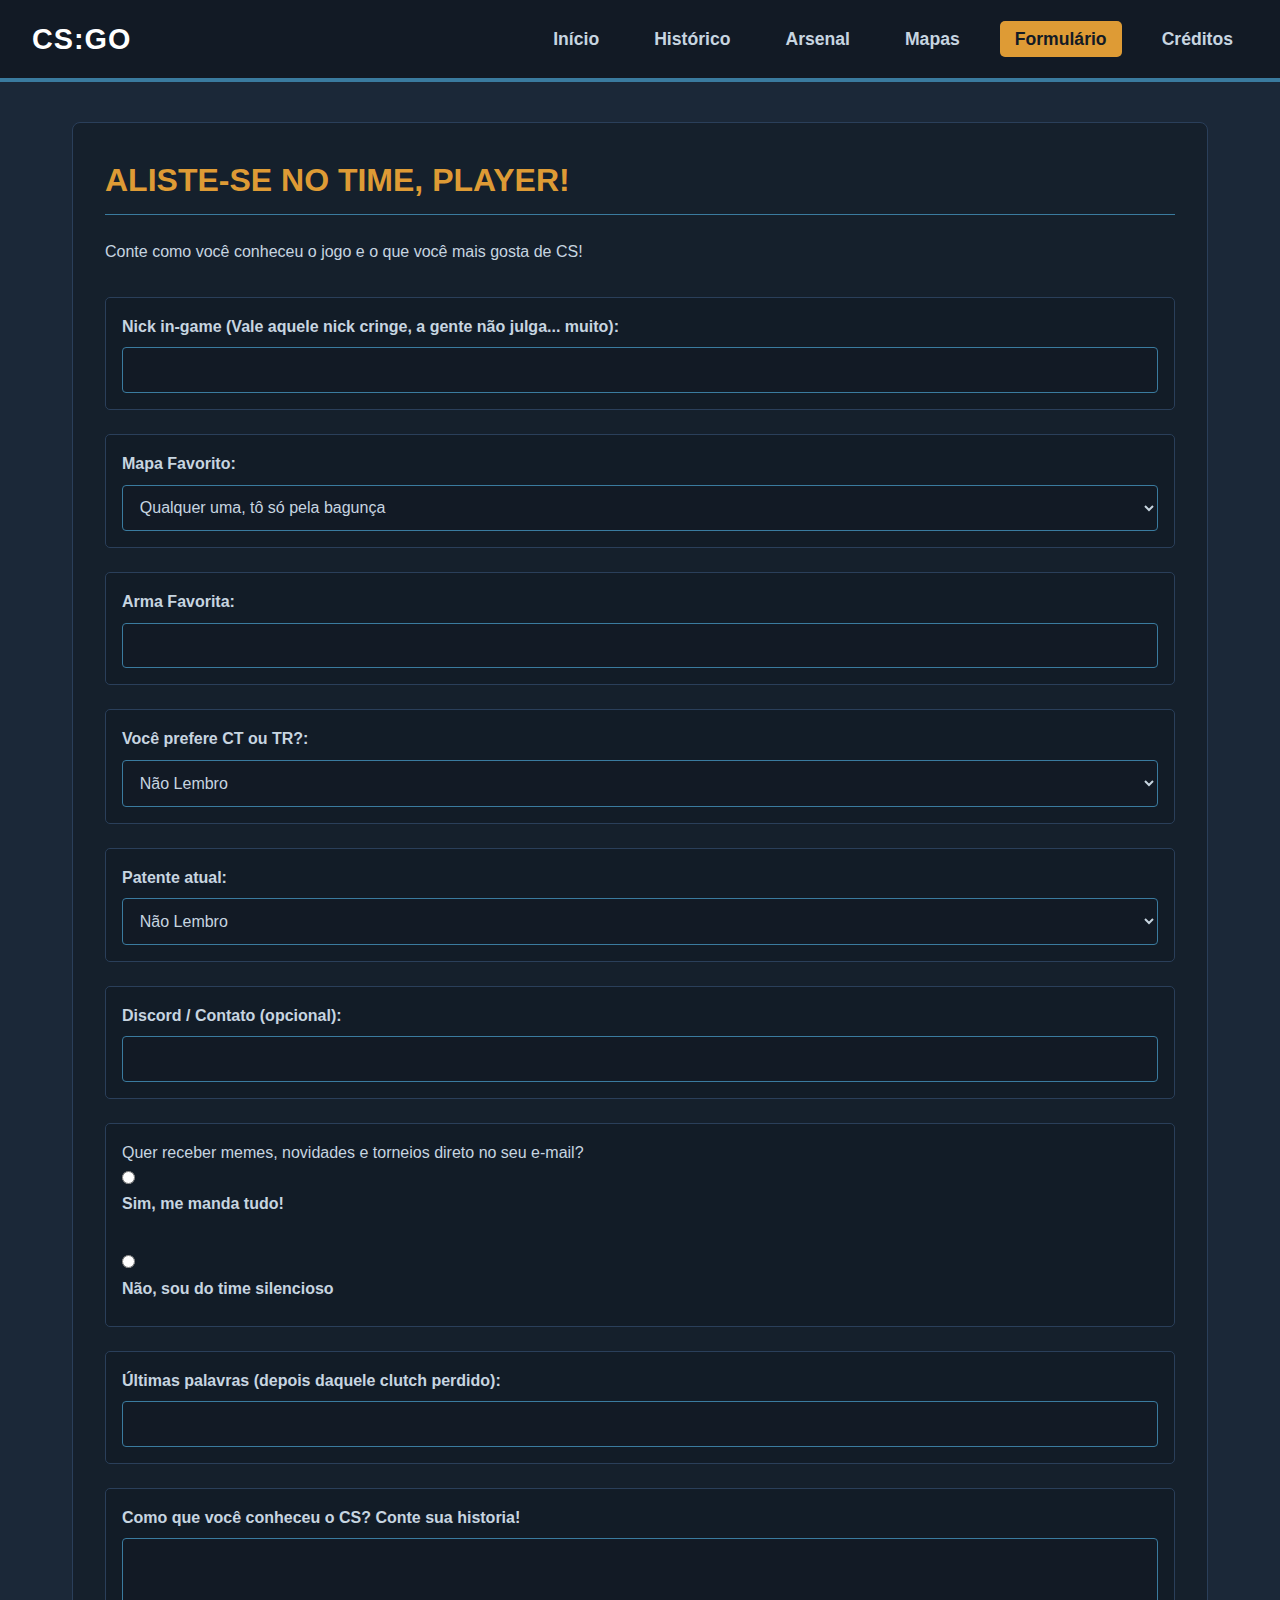
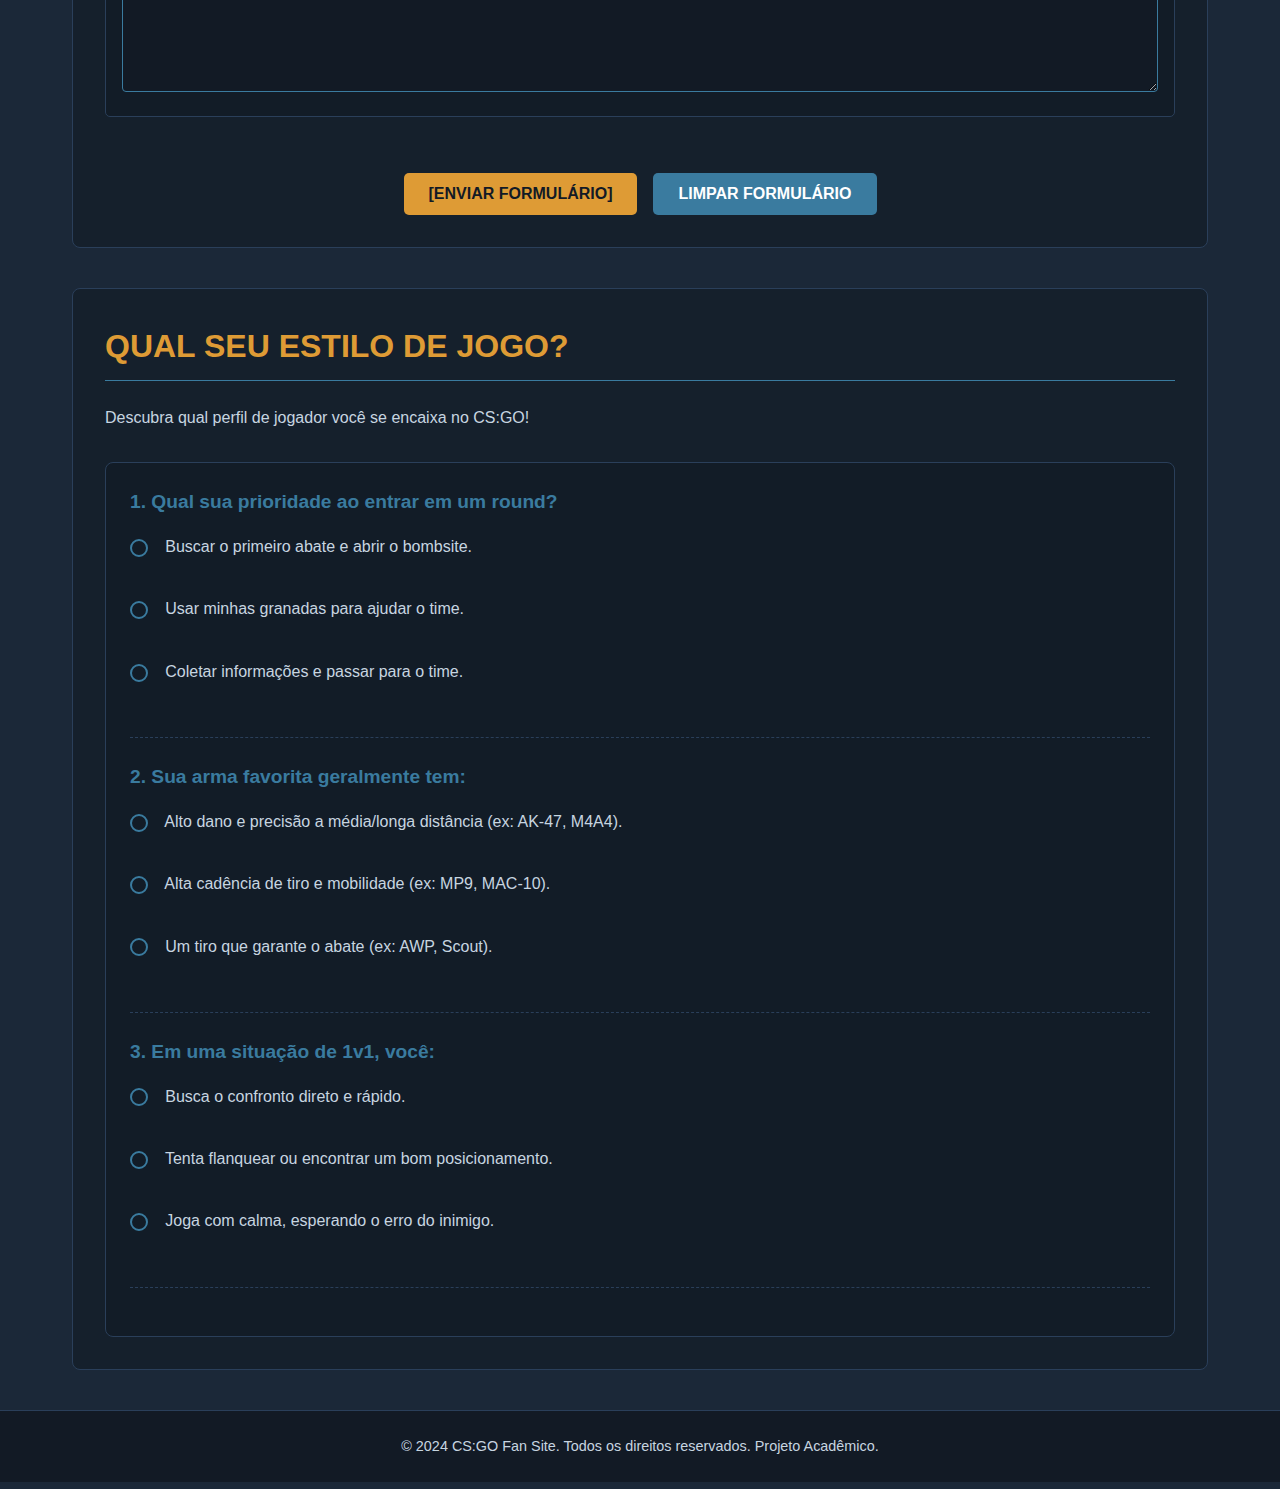
<file: html/formulario.html>
<!DOCTYPE html>
<html lang="pt-BR">
<head>
    <meta charset="UTF-8">
    <meta name="viewport" content="width=device-width, initial-scale=1.0">
    <title>CS:GO Fan Site - Formulário</title>
    <link rel="stylesheet" href="../css/style.css">
</head>
<body>

    <header>
        <h1>CS:GO</h1>
        <nav>
            <ul>
                <li><a href="index.html">Início</a></li>
                <li><a href="versoes.html">Histórico</a></li>
                <li><a href="armas.html">Arsenal</a></li>
                <li><a href="mapas.html">Mapas</a></li>
                <li><a href="formulario.html">Formulário</a></li>
                <li><a href="creditos.html">Créditos</a></li> </ul>
        </nav>
    </header>

    <main>
        <section class="content-section">
            <h2>Aliste-se no time, player!</h2>
            <p>Conte como você conheceu o jogo e o que você mais gosta de CS!</p>

            <form id="player-form">
                <div class="form-group">
                    <label for="nickname">Nick in-game (Vale aquele nick cringe, a gente não julga... muito):</label>
                    <input type="text" id="nickname" name="nickname" required>
                </div>

                <div class="form-group">
                    <label for="mapafavorito">Mapa Favorito:</label>
                    <select id="mapafavorito" name="mapafavorito">
                        <option value="NaolembroMapa">Qualquer uma, tô só pela bagunça</option>
                        <option value="DUST2">Dust2 (clássico é clássico)</option>
                        <option value="MIRAGE">Mirage (quem não?)</option>
                        <option value="INFERNO">Inferno</option>
                        <option value="ANUBIS">Anubis</option>
                    </select>
                </div>

                <div class="form-group">
                    <label for="armafavorita">Arma Favorita:</label>
                    <input type="text" id="armafavorita" name="armafavorita">
                </div>

                <div class="form-group">
                    <label for="timepreferido">Você prefere CT ou TR?:</label>
                    <select id="timepreferido" name="timepreferido">
                        <option value="NaoLembroTime">Não Lembro</option>
                        <option value="CT">CT</option>
                        <option value="TR">TR</option>
                    </select>
                </div>

                <div class="form-group">
                    <label for="rankmaisalto">Patente atual:</label>
                    <select id="rankmaisalto" name="rankmaisalto">
                        <option value="NaoLembro" selected>Não Lembro</option>
                        <option value="Prata1">Prata (não ri, todo mundo começou aqui)</option>
                        <option value="Ouro1">Ouro</option>
                        <option value="Xerife">AK/Xerife</option>
                        <option value="Aguia1">Águia</option>
                        <option value="Supremo">Supremo</option>
                        <option value="Global">Global (só acredito vendo)</option>
                    </select>
                </div>

                <div class="form-group">
                    <label for="contato">Discord / Contato (opcional):</label>
                    <input type="text" id="contato" name="contato">
                </div>

                <div class="form-group">
                    <p>Quer receber memes, novidades e torneios direto no seu e-mail?</p>
                    <input type="radio" id="news-yes" value="aceito" name="escolha">
                    <label for="news-yes">Sim, me manda tudo!</label><br>
                    <input type="radio" id="news-no" value="nego" name="escolha">
                    <label for="news-no">Não, sou do time silencioso</label>
                </div>

                <div class="form-group">
                    <label for="ultimaspalavras">Últimas palavras (depois daquele clutch perdido):</label>
                    <input type="text" id="ultimaspalavras" name="ultimaspalavras">
                </div>

                <div class="form-group">
                    <label for="historia">Como que você conheceu o CS? Conte sua historia!</label>
                    <textarea id="historia" name="historia" rows="7"></textarea>
                </div>

                <div class="form-buttons">
                    <button type="submit" class="button-submit">[Enviar formulário]</button>
                    <button type="reset" class="button-clear" id="clear-form-button">Limpar Formulário</button>
                </div>
            </form>
        </section>

        <section class="content-section">
            <h2>Qual seu Estilo de Jogo?</h2>
            <p>Descubra qual perfil de jogador você se encaixa no CS:GO!</p>
            <div id="playstyle-quiz">
                <div class="quiz-question">
                    <h3>1. Qual sua prioridade ao entrar em um round?</h3>
                    <label><input type="radio" name="q1" value="agressao"> Buscar o primeiro abate e abrir o bombsite.</label><br>
                    <label><input type="radio" name="q1" value="utilidade"> Usar minhas granadas para ajudar o time.</label><br>
                    <label><input type="radio" name="q1" value="informacao"> Coletar informações e passar para o time.</label><br>
                </div>

                <div class="quiz-question">
                    <h3>2. Sua arma favorita geralmente tem:</h3>
                    <label><input type="radio" name="q2" value="rifle"> Alto dano e precisão a média/longa distância (ex: AK-47, M4A4).</label><br>
                    <label><input type="radio" name="q2" value="smg"> Alta cadência de tiro e mobilidade (ex: MP9, MAC-10).</label><br>
                    <label><input type="radio" name="q2" value="sniper"> Um tiro que garante o abate (ex: AWP, Scout).</label><br>
                </div>

                <div class="quiz-question">
                    <h3>3. Em uma situação de 1v1, você:</h3>
                    <label><input type="radio" name="q3" value="confronto"> Busca o confronto direto e rápido.</label><br>
                    <label><input type="radio" name="q3" value="posicionamento"> Tenta flanquear ou encontrar um bom posicionamento.</label><br>
                    <label><input type="radio" name="q3" value="calma"> Joga com calma, esperando o erro do inimigo.</label><br>
                </div>

                <div id="quiz-result" class="hidden">
                    <h3>Seu Estilo de Jogo é:</h3>
                    <p id="playstyle-text"></p>
                </div>
            </div>

            <div id="quiz-completion-screen" class="hidden">
                <h3>Parabéns, Patente Revelada!</h3>
                <p>Esperamos que tenha gostado do nosso quiz! Que tal agora montar o kit perfeito para o seu estilo de jogo?</p>
                <button id="go-to-arsenal-button" class="button-primary">Montar meu Kit de Combate!</button>
            </div>
        </section>

    </main>

    <footer>
        <p>&copy; 2024 CS:GO Fan Site. Todos os direitos reservados. Projeto Acadêmico.</p>
    </footer>

    <script src="../js/script.js"></script>
</body>
</html>
</file>
<file: css/style.css>
/* --- Estilos Gerais e Reset --- */
* {
    margin: 0;
    padding: 0;
    box-sizing: border-box;
}

body {
    font-family: 'Bahnschrift', 'Segoe UI', 'Roboto', sans-serif;
    background-color: #1B2838; /* Azul bem escuro, cor da Steam */
    color: #c7d5e0; /* Cinza claro azulado */
    line-height: 1.6;
}

/* --- Cabeçalho e Navegação --- */
header {
    background-color: #121a25;
    padding: 1rem 2rem;
    display: flex;
    justify-content: space-between;
    align-items: center;
    border-bottom: 4px solid #3a7b9f; /* Azul CT como destaque */
}

header h1 {
    color: #ffffff;
    font-size: 1.8rem;
    text-transform: uppercase;
    letter-spacing: 1px;
}

nav ul {
    list-style: none;
    display: flex;
}

nav ul li {
    margin-left: 25px;
}

nav ul li a {
    color: #c7d5e0;
    text-decoration: none;
    font-size: 1.1rem;
    font-weight: bold;
    padding: 8px 15px;
    border-radius: 5px;
    transition: background-color 0.3s, color 0.3s;
}

nav ul li a:hover {
    background-color: #3a7b9f; /* Azul CT */
    color: #ffffff;
}

/* Estilo para o link da página ativa */
nav ul li a.active {
    background-color: #de9b35; /* Laranja/Amarelo TR */
    color: #121a25;
}


/* --- Conteúdo Principal (Main) --- */
main {
    max-width: 1200px;
    margin: 2.5rem auto;
    padding: 0 2rem;
}

.welcome, .content-section {
    background-color: rgba(0, 0, 0, 0.2);
    padding: 2rem;
    border-radius: 8px;
    margin-bottom: 2.5rem;
    border: 1px solid #2a3f5a;
}

h2 {
    color: #de9b35; /* Laranja/Amarelo TR para títulos */
    margin-bottom: 1.5rem;
    font-size: 2rem;
    text-transform: uppercase;
    border-bottom: 1px solid #3a7b9f;
    padding-bottom: 0.5rem;
}

/* --- Cards de Conteúdo --- */
.card {
    background-color: #121a25;
    border: 1px solid #2a3f5a;
    border-radius: 8px;
    padding: 1.5rem;
    margin-bottom: 1.5rem;
    overflow: hidden;
    transition: transform 0.3s, box-shadow 0.3s;
}

.card:hover {
    transform: translateY(-5px);
    box-shadow: 0 5px 15px rgba(0, 0, 0, 0.3);
}

.card h3 {
    color: #3a7b9f; /* Azul CT para títulos de cards */
    margin-bottom: 0.5rem;
    text-transform: uppercase;
}

/* --- Grid para Armas e Mapas --- */
.item-grid {
    display: grid;
    grid-template-columns: repeat(auto-fit, minmax(300px, 1fr));
    gap: 1.5rem;
}

/* --- Placeholder de Imagem --- */
.image-placeholder {
    width: 100%;
    background-color: #2a3f5a;
    border-radius: 5px;
    margin-bottom: 1rem;
    overflow: hidden;
}

.image-placeholder img {
    width: 100%;
    height: auto;
    display: block;
    aspect-ratio: 16 / 9;
    object-fit: cover;
    transition: transform 0.3s;
}

.card:hover .image-placeholder img {
    transform: scale(1.05);
}


/* --- Rodapé --- */
footer {
    text-align: center;
    padding: 1.5rem;
    margin-top: 2.5rem;
    background-color: #121a25;
    border-top: 1px solid #2a3f5a;
    font-size: 0.9rem;
}

/* --- Estilos para o "Monte seu Kit" (Aplicável APENAS a armas.html) --- */

/* Botão de Iniciar */
.kit-builder-start {
    text-align: center;
    margin: 3rem 0;
}
#kit-start-button { /* Corrected ID */
    background-color: #de9b35;
    color: #121a25;
    border: none;
    padding: 15px 30px;
    font-size: 1.2rem;
    font-weight: bold;
    text-transform: uppercase;
    cursor: pointer;
    border-radius: 5px;
    transition: transform 0.2s, background-color 0.2s;
}
#kit-start-button:hover {
    background-color: #ffb84d;
    transform: scale(1.05);
}

/* Barra de Seleção Fixa */
#kit-builder-ui { /* Corrected ID */
    position: fixed;
    bottom: 0;
    left: 0;
    width: 100%;
    background-color: #121a25;
    border-top: 3px solid #de9b35;
    display: flex;
    justify-content: space-around;
    align-items: center;
    padding: 15px;
    z-index: 1000;
    flex-wrap: wrap; /* Added for responsiveness */
}
#kit-instructions {
    color: #fff;
    font-size: 1.2rem;
    font-weight: bold;
    flex-basis: 100%;
    text-align: center;
    margin-bottom: 10px;
}
#kit-slots {
    display: flex;
    gap: 10px;
}
.kit-slot {
    background-color: #1B2838;
    border: 1px dashed #3a7b9f;
    border-radius: 5px;
    padding: 5px;
    width: 120px;
    height: 80px;
    display: flex;
    align-items: center;
    justify-content: center;
    text-align: center;
    color: #c7d5e0;
    font-size: 0.9rem;
}
.kit-slot img {
    max-width: 100%;
    max-height: 100%;
    object-fit: contain;
}
#kit-navigation button {
    background-color: #3a7b9f;
    color: #fff;
    border: none;
    padding: 12px 25px;
    font-size: 1rem;
    font-weight: bold;
    border-radius: 5px;
    cursor: pointer;
    transition: background-color 0.2s;
}
#kit-navigation button:hover {
    background-color: #4e9cc8;
}
#kit-navigation button:disabled {
    background-color: #555;
    cursor: not-allowed;
    opacity: 0.7;
}

/* Modal de Resultado */
#kit-result-modal {
    position: fixed;
    z-index: 2000;
    left: 0;
    top: 0;
    width: 100%;
    height: 100%;
    background-color: rgba(0, 0, 0, 0.85);
    display: flex;
    justify-content: center;
    align-items: center;
}
.kit-modal-content {
    background-color: #1B2838;
    padding: 30px;
    border: 2px solid #de9b35;
    border-radius: 10px;
    text-align: center;
    position: relative;
    width: 90%;
    max-width: 800px;
}
.kit-close-button {
    position: absolute;
    top: 10px;
    right: 20px;
    color: #aaa;
    font-size: 28px;
    font-weight: bold;
    cursor: pointer;
}
#kit-final-display {
    display: flex;
    justify-content: center;
    flex-wrap: wrap;
    gap: 15px;
    margin: 20px 0;
}
.kit-final-item {
    background-color: #121a25;
    padding: 15px;
    border-radius: 5px;
    flex-basis: 200px;
}
.kit-final-item img {
    max-width: 180px;
    height: 100px;
    object-fit: contain;
}
.kit-final-item h3 {
    color: #de9b35;
    margin-top: 10px;
    font-size: 1rem;
}
#kit-reset-button {
    margin-top: 15px;
    background-color: #de9b35;
    color: #121a25;
    border: none;
    padding: 10px 20px;
    cursor: pointer;
    border-radius: 5px;
    font-weight: bold;
}

/* Classes de Controle do JavaScript para o Kit Builder */
/* These classes are primarily for the kit builder functionality */
body.kit-mode-active .card {
    transition: transform 0.2s, opacity 0.3s;
}
.kit-category-disabled {
    opacity: 0.4;
    pointer-events: none;
}
.kit-card-selectable {
    cursor: pointer;
}
.kit-card-selectable:hover {
    transform: scale(1.05);
    border: 2px solid #de9b35;
}
.kit-card-selected {
    transform: scale(1.05);
    border: 3px solid #3a7b9f !important;
    box-shadow: 0 0 20px #3a7b9f;
}


/* --- Formulario Styles --- */
#player-form {
    margin-top: 2rem;
    display: flex;
    flex-direction: column;
    gap: 1.5rem; /* Espaço entre os grupos de formulário */
}

.form-group {
    background-color: rgba(0, 0, 0, 0.1);
    padding: 1rem;
    border-radius: 5px;
    border: 1px solid #2a3f5a;
}

.form-group label {
    display: block;
    margin-bottom: 0.5rem;
    color: #c7d5e0;
    font-weight: bold;
}

.form-group input[type="text"],
.form-group select,
.form-group textarea {
    width: 100%;
    padding: 0.8rem;
    border: 1px solid #3a7b9f;
    border-radius: 4px;
    background-color: #121a25;
    color: #c7d5e0;
    font-size: 1rem;
    transition: border-color 0.3s, box-shadow 0.3s;
}

.form-group input[type="text"]:focus,
.form-group select:focus,
.form-group textarea:focus {
    border-color: #de9b35;
    box-shadow: 0 0 8px rgba(222, 155, 53, 0.5);
    outline: none;
}

.form-group textarea {
    resize: vertical; /* Permite redimensionar verticalmente */
    min-height: 100px;
}

.form-group input[type="radio"] {
    margin-right: 0.5rem;
}

.form-buttons {
    display: flex;
    justify-content: center;
    gap: 1rem;
    margin-top: 2rem;
}

/* --- General Button Styles --- */
/* Consolidated common button styles. action-button and button-submit can use this. */
.button-submit, .button-clear, .action-button, .button-primary {
    background-color: #de9b35; /* Laranja/Amarelo TR default */
    color: #121a25;
    border: none;
    padding: 12px 25px;
    font-size: 1rem;
    font-weight: bold;
    text-transform: uppercase;
    cursor: pointer;
    border-radius: 5px;
    transition: transform 0.2s, background-color 0.2s, box-shadow 0.2s;
    text-decoration: none; /* For links styled as buttons */
    display: inline-block; /* For links styled as buttons */
}

.button-submit:hover, .action-button:hover, .button-primary:hover {
    background-color: #ffb84d;
    transform: scale(1.02);
    box-shadow: 0 4px 10px rgba(0, 0, 0, 0.3);
}

.button-clear {
    background-color: #3a7b9f; /* Azul CT */
    color: #ffffff;
}

.button-clear:hover {
    background-color: #4e9cc8;
    transform: scale(1.02);
    box-shadow: 0 4px 10px rgba(0, 0, 0, 0.3);
}

/* --- Playstyle Quiz Styles --- */
#playstyle-quiz {
    margin-top: 2rem;
    padding: 1.5rem;
    background-color: rgba(0, 0, 0, 0.1);
    border-radius: 8px;
    border: 1px solid #2a3f5a;
}

.quiz-question {
    margin-bottom: 1.5rem;
    padding-bottom: 1rem;
    border-bottom: 1px dashed #2a3f5a;
}

.quiz-question:last-child {
    border-bottom: none;
    margin-bottom: 0;
    padding-bottom: 0;
}

.quiz-question h3 {
    color: #3a7b9f;
    margin-bottom: 1rem;
    font-size: 1.2rem;
}

.quiz-question label {
    display: block;
    margin-bottom: 0.7rem;
    cursor: pointer;
    transition: color 0.2s;
}

.quiz-question label:hover {
    color: #de9b35;
}

.quiz-question input[type="radio"] {
    margin-right: 0.8rem;
    /* Estilo básico para o radio button */
    -webkit-appearance: none;
    -moz-appearance: none;
    appearance: none;
    width: 18px;
    height: 18px;
    border: 2px solid #3a7b9f;
    border-radius: 50%;
    vertical-align: middle;
    outline: none;
    cursor: pointer;
    transition: background-color 0.2s, border-color 0.2s;
}

.quiz-question input[type="radio"]:checked {
    background-color: #de9b35;
    border-color: #de9b35;
}

#quiz-result {
    margin-top: 2rem;
    padding: 1.5rem;
    background-color: #121a25;
    border: 2px solid #de9b35;
    border-radius: 8px;
    text-align: center;
}

#quiz-result h3 {
    color: #de9b35;
    margin-bottom: 1rem;
    font-size: 1.5rem;
    text-transform: uppercase;
}

#playstyle-text {
    font-size: 1.1rem;
    color: #c7d5e0;
}

/* NEW: Quiz Completion Screen Styles */
#quiz-completion-screen {
    margin-top: 3rem;
    padding: 2.5rem;
    background-color: #121a25; /* Darker background */
    border: 2px solid #3a7b9f; /* CT blue border */
    border-radius: 8px;
    text-align: center;
    box-shadow: 0 0 20px rgba(58, 123, 159, 0.4); /* Glow effect */
}

#quiz-completion-screen h3 {
    color: #ffffff; /* White title for impact */
    font-size: 2rem;
    margin-bottom: 1rem;
    text-transform: uppercase;
}

#quiz-completion-screen p {
    font-size: 1.1rem;
    margin-bottom: 2rem;
    color: #c7d5e0;
}

#go-to-arsenal-button { /* Specific style for the button in the completion screen */
    background-color: #de9b35; /* TR orange */
    color: #121a25;
    padding: 15px 30px;
    font-size: 1.2rem;
}

#go-to-arsenal-button:hover {
    background-color: #ffb84d;
    transform: translateY(-3px);
    box-shadow: 0 6px 15px rgba(0, 0, 0, 0.4);
}

/* --- Kit Link Section Styles (Old - no longer directly used in formulario.html) ---
.kit-link-section {
    text-align: center;
    margin-top: 3rem;
    padding: 2.5rem;
    background-color: rgba(0, 0, 0, 0.3);
    border: 2px solid #de9b35;
}

.kit-link-section h2 {
    color: #ffffff;
    font-size: 2.2rem;
    margin-bottom: 1rem;
    border-bottom: none;
    padding-bottom: 0;
}

.kit-link-section p {
    font-size: 1.1rem;
    margin-bottom: 1.5rem;
    color: #c7d5e0;
}

.button-primary {
    display: inline-block;
    background-color: #3a7b9f;
    color: #ffffff;
    border: none;
    padding: 15px 30px;
    font-size: 1.1rem;
    font-weight: bold;
    text-transform: uppercase;
    text-decoration: none;
    cursor: pointer;
    border-radius: 5px;
    transition: background-color 0.3s, transform 0.2s;
}

.button-primary:hover {
    background-color: #4e9cc8;
    transform: translateY(-3px);
    box-shadow: 0 5px 15px rgba(0, 0, 0, 0.4);
}
*/

/* --- Global Hidden Class --- */
.hidden {
    display: none !important;
}

/* --- Responsive adjustments --- */
@media (max-width: 900px) {
    #kit-builder-ui {
        flex-direction: column;
        padding: 10px;
        height: auto;
    }

    #kit-instructions {
        margin-bottom: 10px;
    }

    #kit-slots {
        flex-wrap: wrap;
        justify-content: center;
        margin-bottom: 10px;
        gap: 5px;
    }

    .kit-slot {
        width: 100px; /* Adjust size for smaller screens */
        height: 60px;
    }

    #kit-navigation button {
        width: 100%;
    }
}

@media (max-width: 600px) {
    header {
        flex-direction: column;
        gap: 1rem;
        padding: 1rem;
    }

    nav ul {
        flex-wrap: wrap;
        justify-content: center;
    }

    nav ul li {
        margin: 5px 10px;
    }

    main {
        padding: 0 1rem;
    }

    .content-section {
        padding: 1.5rem;
    }

    h2 {
        font-size: 1.5rem;
    }

    .item-grid {
        grid-template-columns: 1fr; /* Single column on small screens */
    }

    .kit-final-item {
        flex-basis: 150px; /* Smaller items in modal */
    }
    .kit-final-item img {
        max-width: 120px;
        height: 80px;
    }

    .kit-modal-content {
        padding: 20px;
    }

    #quiz-completion-screen h3 {
        font-size: 1.5rem;
    }

    #go-to-arsenal-button {
        font-size: 1rem;
        padding: 12px 20px;
    }
}


/* --- Estilos para a Página de Créditos (creditos.html) --- */
.credits-section {
    text-align: center;
}

.creators-grid {
    display: grid;
    grid-template-columns: repeat(auto-fit, minmax(280px, 1fr));
    gap: 2rem;
    margin-top: 2rem;
    justify-content: center; /* Centraliza os cards quando há poucos */
}

.creator-card {
    background-color: #121a25; /* Fundo escuro */
    border: 1px solid #2a3f5a; /* Borda sutil */
    border-radius: 8px;
    padding: 1.5rem;
    display: flex;
    flex-direction: column;
    align-items: center;
    transition: transform 0.3s, box-shadow 0.3s;
}

.creator-card:hover {
    transform: translateY(-5px);
    box-shadow: 0 8px 20px rgba(0, 0, 0, 0.4); /* Sombra mais pronunciada */
}

.creator-photo-placeholder {
    width: 150px;
    height: 150px;
    border-radius: 50%; /* Foto redonda */
    overflow: hidden;
    margin-bottom: 1rem;
    border: 3px solid #de9b35; /* Borda laranja para a foto */
    box-shadow: 0 0 10px rgba(222, 155, 53, 0.5); /* Brilho na foto */
}

.creator-photo-placeholder img {
    width: 100%;
    height: 100%;
    object-fit: cover;
    display: block;
}

.creator-card h3 {
    color: #3a7b9f; /* Azul CT para o nome */
    margin-bottom: 0.5rem;
    font-size: 1.4rem;
    text-transform: uppercase;
}

.creator-card p {
    font-size: 0.95rem;
    color: #c7d5e0;
    margin-bottom: 0.5rem;
    text-align: center;
}

.special-thanks {
    margin-top: 3rem;
    font-size: 1.1rem;
    font-style: italic;
    color: #de9b35; /* Laranja/Amarelo TR */
}

/* Ajustes responsivos para a seção de Créditos */
@media (max-width: 768px) {
    .creators-grid {
        grid-template-columns: 1fr; /* Uma coluna em telas menores */
    }
}


/*Testes*/

a.card-link {
    text-decoration: none; /* Remove o sublinhado do link */
    color: inherit; /* Faz o texto dentro do card herdar a cor padrão */
}

a.card-link .card h3, a.card-link .card p {
    color: #c7d5e0; /* Garante que o texto permaneça na cor correta */
}

a.card-link .card h3 {
    color: #3a7b9f; /* Mantém a cor original do título do card */
}


/* --- Estilos do Carrossel (para versoes.html) --- */

.carousel-container {
    position: relative;
    width: 100%;
    margin: 2rem auto;
    overflow: hidden; /* Essencial para o carrossel funcionar */
    border-radius: 8px; /* Mantém as bordas arredondadas do card */
}

.carousel-slides {
    display: flex;
    transition: transform 0.5s ease-in-out; /* A mágica da animação */
}

.carousel-slide {
    min-width: 100%;
    box-sizing: border-box; /* Garante que o padding não quebre o layout */
    margin-bottom: 0; /* Remove a margem padrão do card */
}

.carousel-button {
    position: absolute;
    top: 50%;
    transform: translateY(-50%);
    background-color: rgba(27, 40, 56, 0.7); /* Fundo semi-transparente */
    color: white;
    border: none;
    cursor: pointer;
    padding: 15px;
    font-size: 20px;
    font-weight: bold;
    z-index: 10;
    transition: background-color 0.3s;
}

.carousel-button:hover {
    background-color: #de9b35; /* Laranja TR no hover */
    color: #121a25;
}

.carousel-button.prev {
    left: 10px;
    border-radius: 5px 0 0 5px;
}

.carousel-button.next {
    right: 10px;
    border-radius: 0 5px 5px 0;
}
</file>
